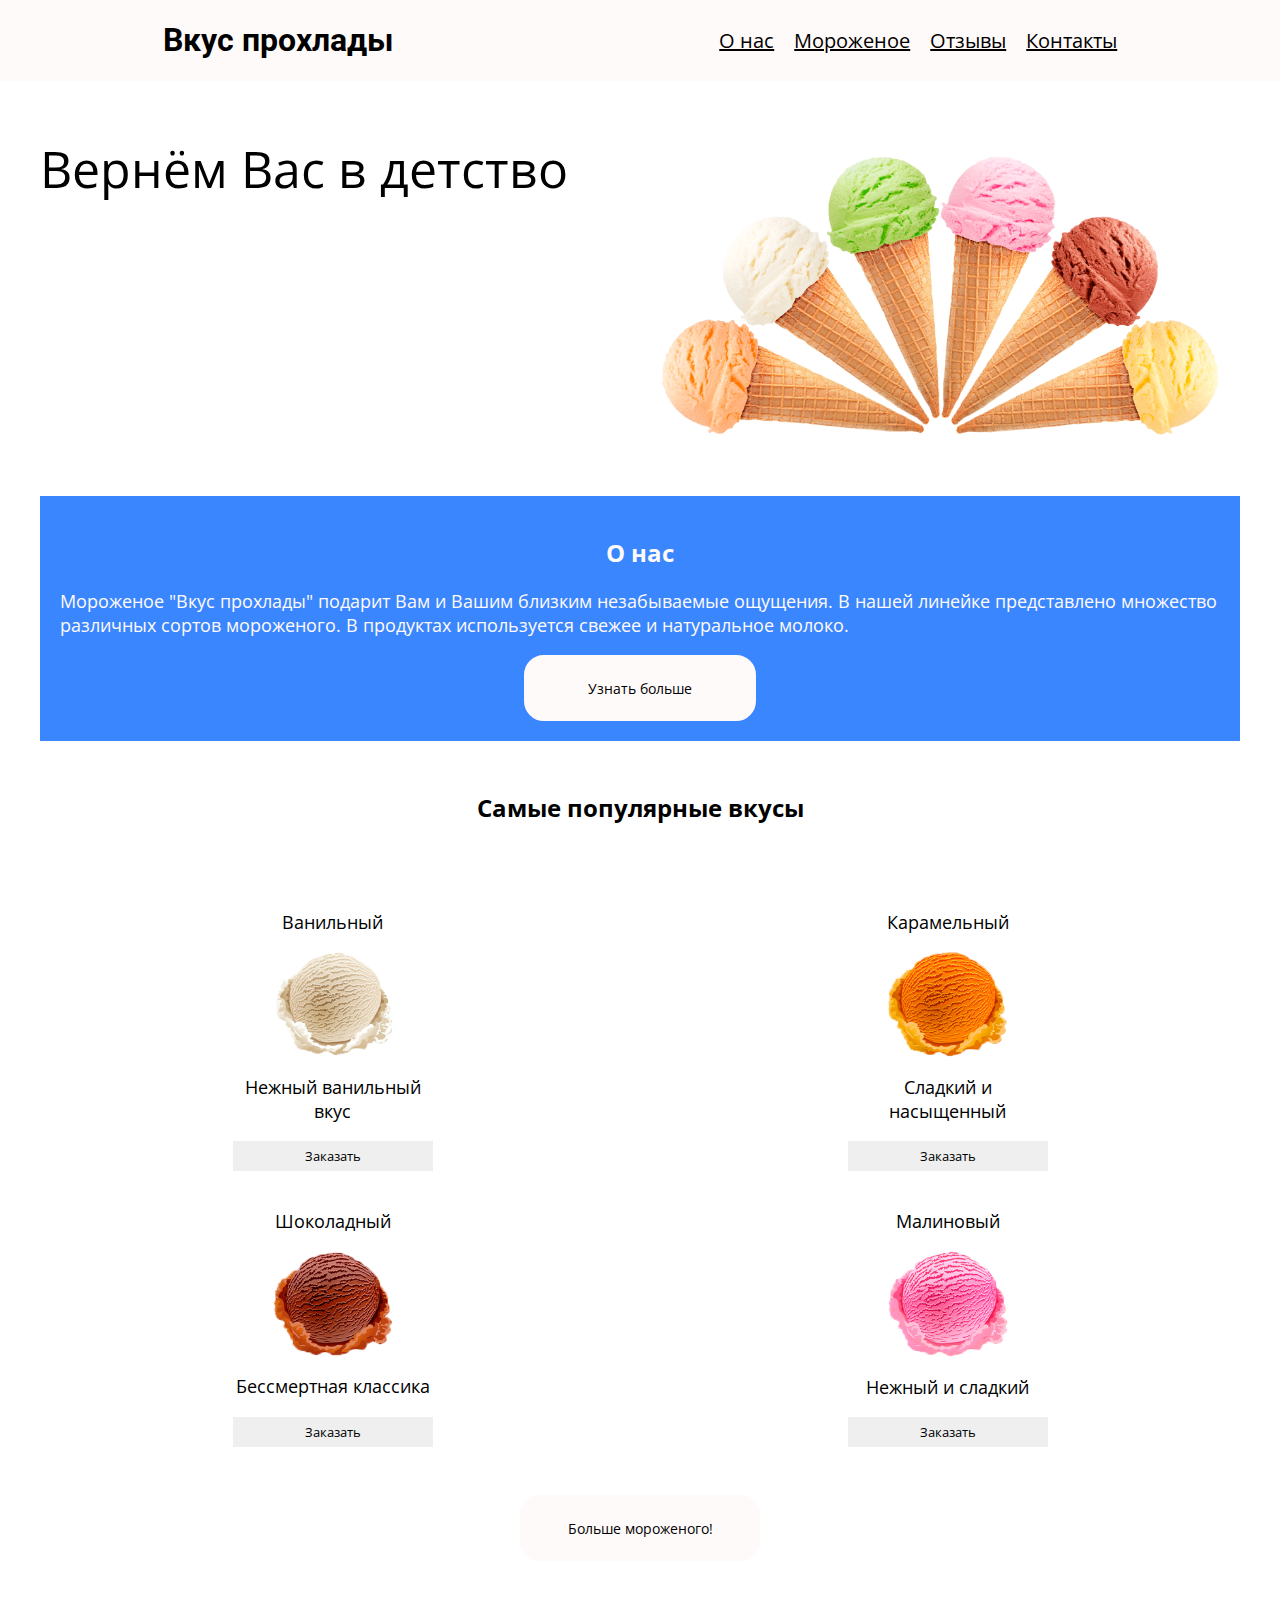
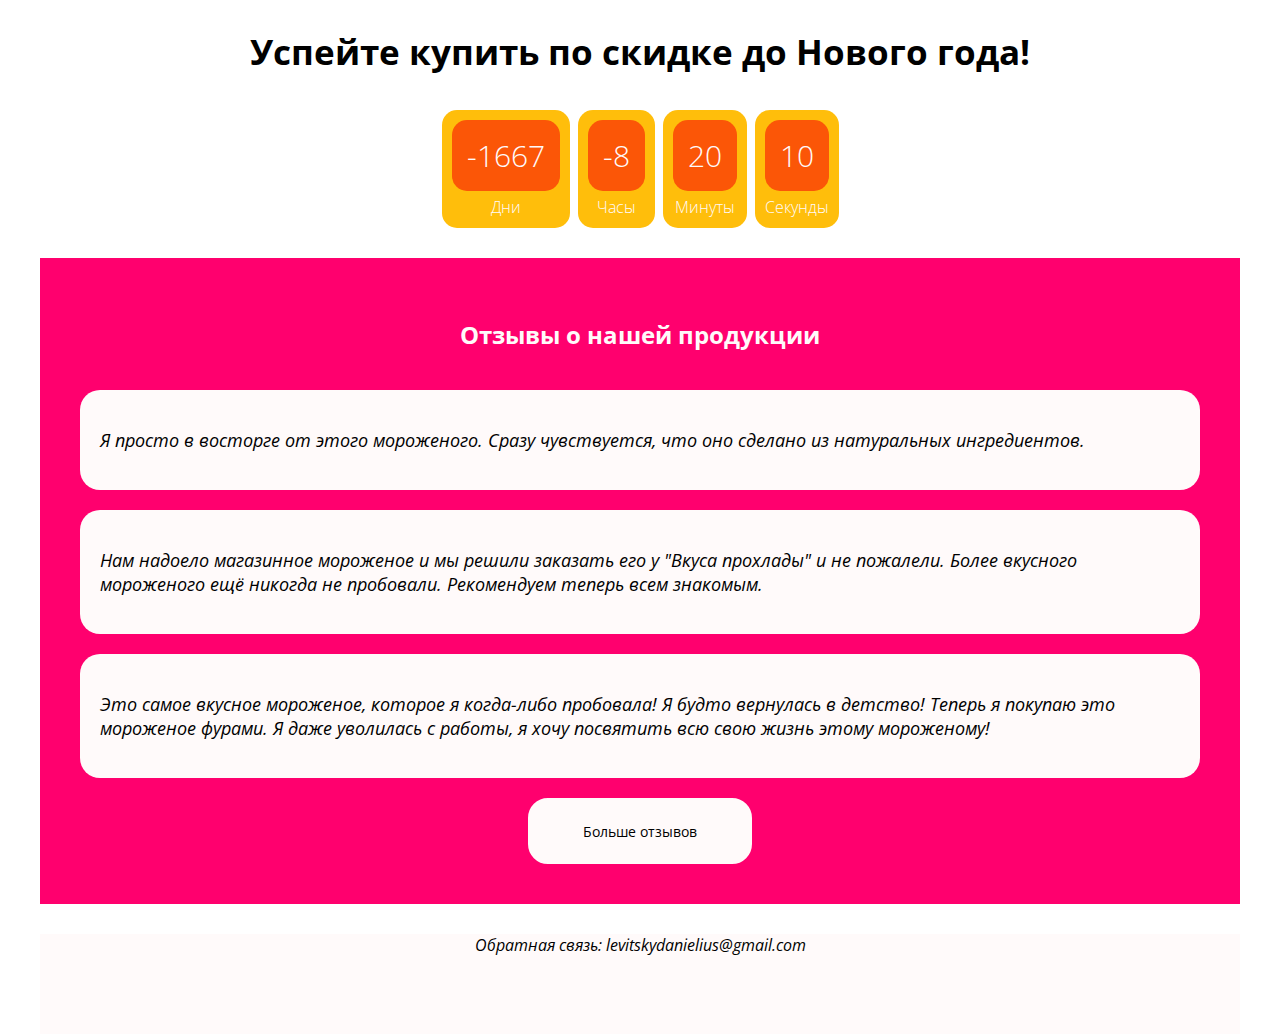
<file: index.html>
<!DOCTYPE html>
<html>
<head>
<title>Магазин мороженого</title>
<meta charset="UTF-8">
<link type="image/x-icon" href="img/favicon.ico" rel="shortcut icon">
<link rel="stylesheet" href="style.css">
<style>
    @import url('https://fonts.googleapis.com/css2?family=Open+Sans&family=Roboto:wght@500&display=swap');
</style>
</head>
<body>
    
    <header>
        <h1 onclick="mainPage()">Вкус прохлады</h1>
        <div class="menu">
                <a href="#info">О нас</a>
                <a href="#products">Мороженое</a>
                <a href="#reviews">Отзывы</a>
                <a href="#contacts">Контакты</a>
        </div>
    </header>

    <main class="main-container-init">
        <section class="info main-box-init">
            <div>
                <span class="info-txt">Вернём Вас в детство</span>
            </div>
            <div>
                <img src="img/info.png" class="info-img">
            </div>
        </section>
        <section id="info" class="about main-box-init">
            <h2>О нас</h2>
            <p>Мороженое "Вкус прохлады" подарит Вам и Вашим близким незабываемые
            ощущения. В нашей линейке представлено множество различных сортов
            мороженого. В продуктах используется свежее и натуральное молоко.</p>
            <div class="btn-container">
                <button onclick="aboutPage()" class="more-btn" id="more-btn">
                    Узнать больше
                </button>
            </div>
        </section>

        <div id="products" class="products main-box-init">
            <h2 class="products-desc">Самые популярные вкусы</h2>

            <section class="products-grid">
                <article class="product">

                    <p>Ванильный</p>
                    <img src="img/product1.png" class="product-img">
                    <p>Нежный ванильный вкус</p>
                    <button class="product-btn" onclick="paymentPage()">
                        Заказать
                    </button>
                </article>
    
                <article class="product">

                    <p>Карамельный</p>
                    <img src="img/product2.png" class="product-img">
                    <p>Сладкий и насыщенный</p>
                    <button class="product-btn" onclick="paymentPage()">
                        Заказать
                    </button>
                </article>

                <article class="product">

                    <p>Шоколадный</p>
                    <img src="img/product3.png" class="product-img">
                    <p>Бессмертная классика</p>
                    <button class="product-btn" onclick="paymentPage()">
                        Заказать
                    </button>
                </article>

                <article class="product">

                    <p>Малиновый</p>
                    <img src="img/product4.png" class="product-img">
                    <p>Нежный и сладкий</p>
                    <button class="product-btn" onclick="paymentPage()">
                        Заказать
                    </button>
                </article>
            </section>
            <div class="btn-container">
                <button class="more-btn" onclick="productsPage()">
                    Больше мороженого!
                </button>
            </div>
        </div>

        <div id="countdown" class="countdown main-box-init">
            <h3>Успейте купить по скидке до Нового года!</h3>
            <div class="countdown-number">
              <span class="days countdown-time"></span>
              <span class="countdown-text">Дни</span>
            </div>
            <div class="countdown-number">
              <span class="hours countdown-time"></span>
              <span class="countdown-text">Часы</span>
            </div>
            <div class="countdown-number">
              <span class="minutes countdown-time"></span>
              <span class="countdown-text">Минуты</span>
            </div>
            <div class="countdown-number">
              <span class="seconds countdown-time"></span>
              <span class="countdown-text">Секунды</span>
            </div>
        </div>

        <div id="reviews" class="reviews main-box-init">
            <h2>Отзывы о нашей продукции</h2>

            <div class="review-1 review-init">
                <p><i>Я просто в восторге от этого мороженого.
                Сразу чувствуется, что оно сделано из натуральных ингредиентов.</i></p>
            </div>
            
            <div class="review-2 review-init">
                <p><i>Нам надоело магазинное мороженое и мы решили заказать его у
                "Вкуса прохлады" и не пожалели. Более вкусного мороженого ещё
                никогда не пробовали. Рекомендуем теперь всем знакомым.</i></p>
            </div>

            <div class="review-3 review-init">
                <p><i>Это самое вкусное мороженое, которое я когда-либо пробовала!
                Я будто вернулась в детство! Теперь я покупаю это мороженое фурами.
                Я даже уволилась с работы, я хочу посвятить всю свою
                жизнь этому мороженому!</i></p>
            </div>
            <div class="btn-container">
                <button class="more-btn" onclick="reviewsPage()">
                    Больше отзывов
                </button>
            </div>
        </div>
        
    </main>
    <!-- Контакты -->
    <footer id="contacts" class="footer">
        <address>
            Обратная связь: levitskydanielius@gmail.com
        </address>
    </footer>

    <script src="script.js"></script>
</body>
</html>
</file>
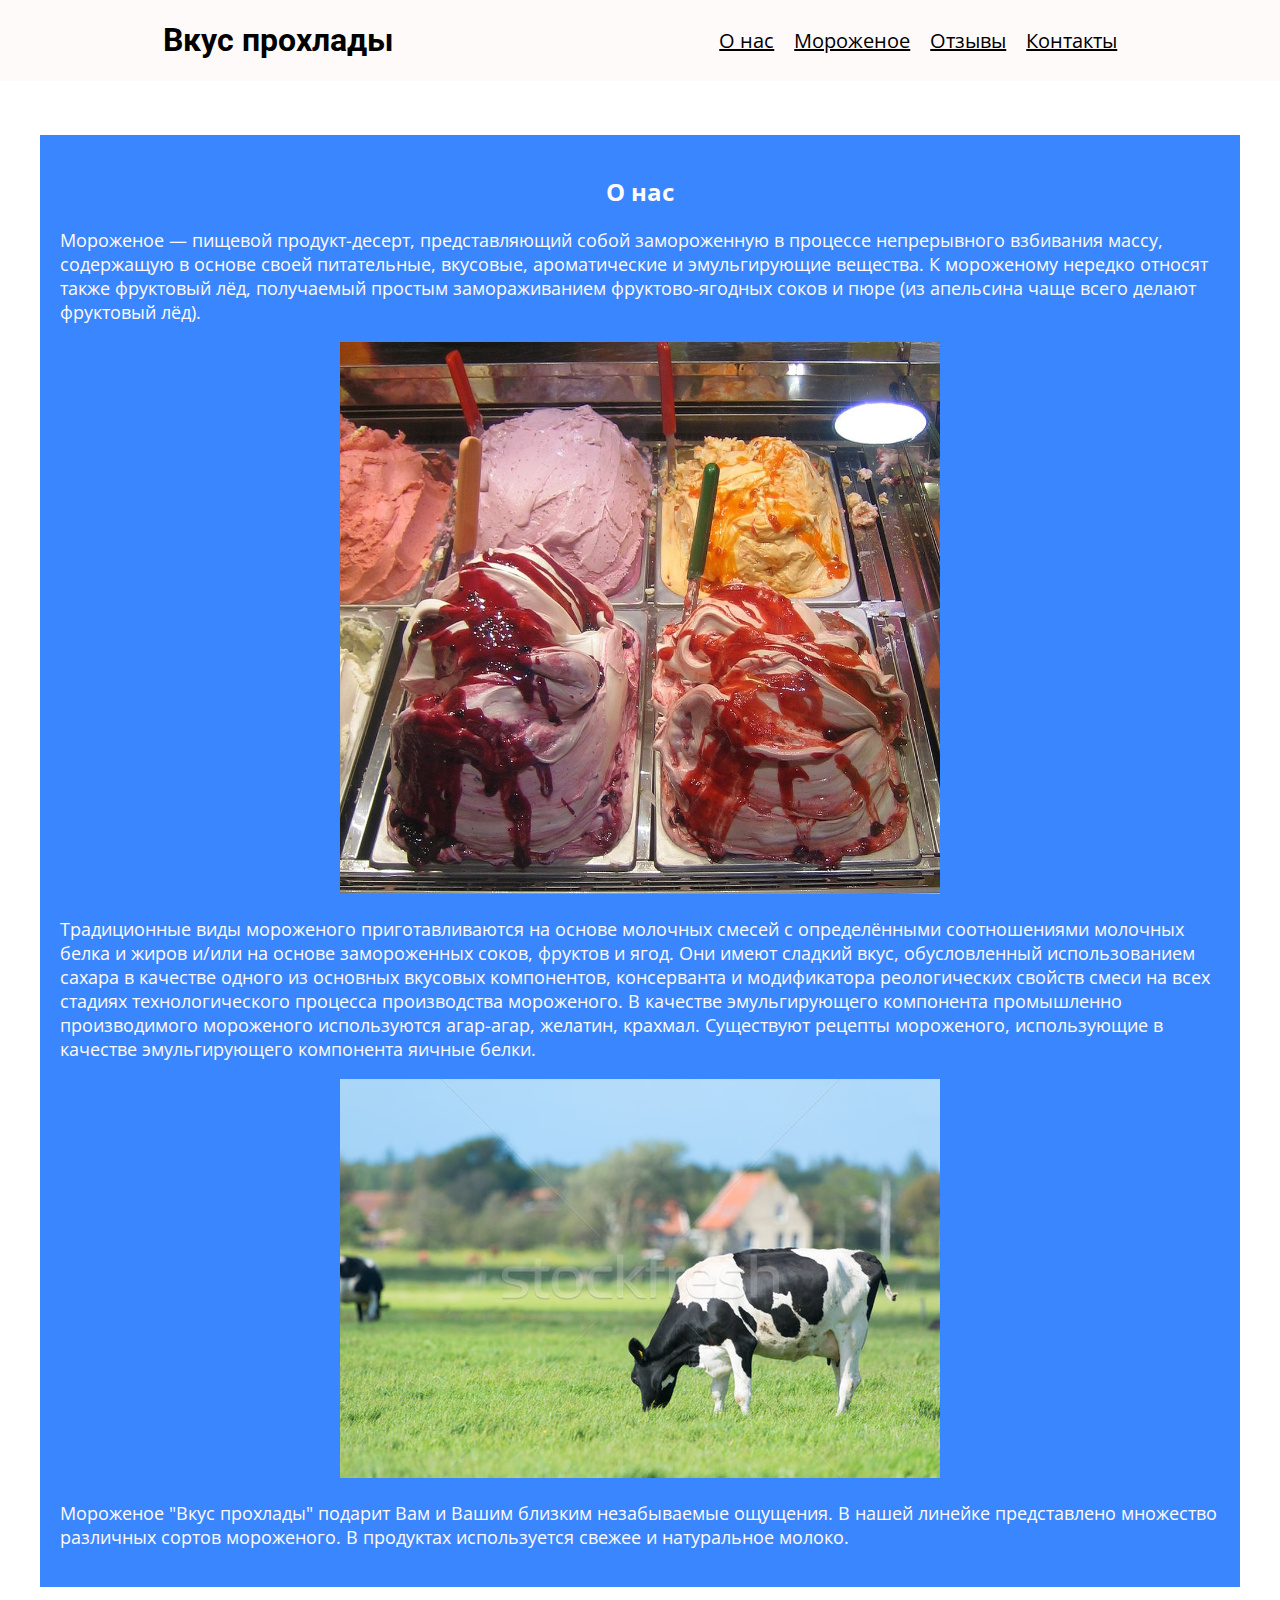
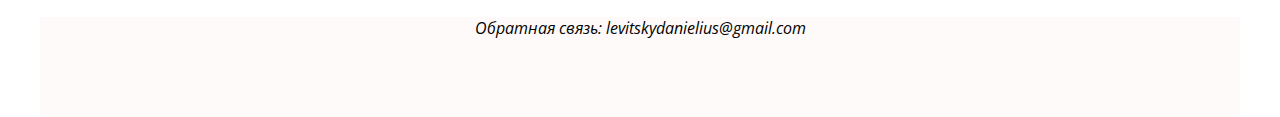
<file: about.html>
<!DOCTYPE html>
<html>
<head>
<title>Магазин мороженого</title>
<meta charset="UTF-8">
<link type="image/x-icon" href="img/favicon.ico" rel="shortcut icon">
<link rel="stylesheet" href="style.css">
<style>
    @import url('https://fonts.googleapis.com/css2?family=Open+Sans&family=Roboto:wght@500&display=swap');
</style>
</head>
<body>
    <script src="script.js"></script>
    <header>
        <h1 onclick="mainPage()">Вкус прохлады</h1>
        <div class="menu">
                <a href="index.html#about">О нас</a>
                <a href="index.html#products">Мороженое</a>
                <a href="index.html#reviews">Отзывы</a>
                <a href="#footer">Контакты</a>
        </div>
    </header>

    <main class="main-container-init">
        <section class="about main-box-init">
            <h2>О нас</h2>
            <p> Мороженое — пищевой продукт-десерт, представляющий собой
                    замороженную в процессе непрерывного взбивания массу, 
                    содержащую в основе своей питательные, вкусовые, ароматические 
                    и эмульгирующие вещества. К мороженому нередко относят также 
                    фруктовый лёд, получаемый простым замораживанием фруктово-ягодных 
                    соков и пюре (из апельсина чаще всего делают фруктовый лёд).</p>
            <p class="about-p1-img"><img src="img/about-p1.jpg"></p>

            <p>Традиционные виды мороженого приготавливаются на основе
                 молочных смесей с определёнными соотношениями молочных
                  белка и жиров и/или на основе замороженных соков, фруктов
                   и ягод. Они имеют сладкий вкус, обусловленный использованием
                    сахара в качестве одного из основных вкусовых компонентов,
                     консерванта и модификатора реологических свойств смеси на
                      всех стадиях технологического процесса производства
                       мороженого. В качестве эмульгирующего компонента
                        промышленно производимого мороженого используются
                         агар-агар, желатин, крахмал. Существуют рецепты
                          мороженого, использующие в качестве эмульгирующего
                           компонента яичные белки.</p>
            <p class="about-p2-img"><img src="img/about-p2.jpg"></p>

            <p>Мороженое "Вкус прохлады" подарит Вам и Вашим близким незабываемые
            ощущения. В нашей линейке представлено множество различных сортов
            мороженого. В продуктах используется свежее и натуральное молоко.</p>
        </section>

        <!-- Контакты -->
        <footer id="footer" class="footer">
            <address>
                Обратная связь: levitskydanielius@gmail.com
            </address>
        </footer>
    </main>
</body>
</html>
</file>
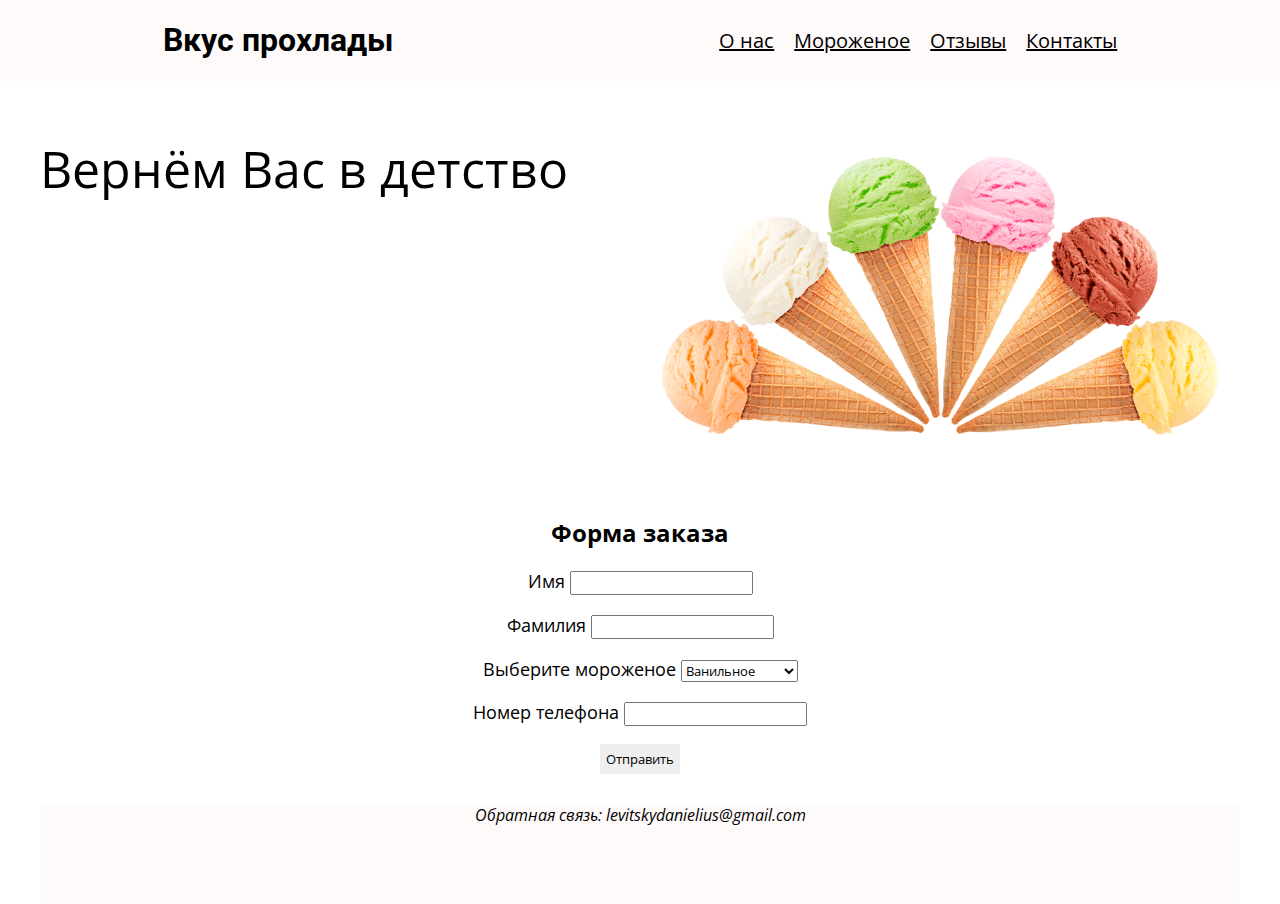
<file: payment.html>
<!DOCTYPE html>
<html>
<head>
<title>Магазин мороженого</title>
<meta charset="UTF-8">
<link type="image/x-icon" href="img/favicon.ico" rel="shortcut icon">
<link rel="stylesheet" href="style.css">
<style>
    @import url('https://fonts.googleapis.com/css2?family=Open+Sans&family=Roboto:wght@500&display=swap');
</style>
</head>
<body>
    <script src="script.js"></script>
    <header>
        <h1 onclick="mainPage()">Вкус прохлады</h1>
        <div class="menu">
            <a href="index.html#about">О нас</a>
            <a href="index.html#products">Мороженое</a>
            <a href="index.html#reviews">Отзывы</a>
            <a href="#footer">Контакты</a>
        </div>
    </header>

    <main class="main-container-init">
        <section class="info main-box-init">
            <div>
                <span class="info-txt">Вернём Вас в детство</span>
            </div>
            <div>
                <img src="img/info.png" class="info-img">
            </div>
        </section>
        
        <div class="products main-box-init">
            <h2>Форма заказа</h2>
            <form class="order">
                <div><p>Имя <input type="text" required><span></span></p></div>
                <div><p>Фамилия <input type="text" required></p></div>
                <div><p>Выберите мороженое <select name="icecream">
                    <option>Ванильное</option>
                    <option>Шоколадное</option>
                    <option>Малиновое</option>
                    <option>Фисташковое</option>
                    <option>Карамельное</option>
                    <option>Смородиновое</option>
                    <option>Баблгам</option>
                    <option>Клубничное</option>
                </select></p></div>
                <div><p>Номер телефона <input type="tel" required></p></div>
                <button type="button" onclick="clicker()">Отправить</button>
        <script>
            function clicker() {
              alert("Ваш заказ отправлен на обработку");
            }
		</script>
            </form>
        </div>

        
    </main>
    <!-- Контакты -->
    <footer id="footer" class="footer">
        <address>
            Обратная связь: levitskydanielius@gmail.com
        </address>
    </footer>
</body>
</html>
</file>
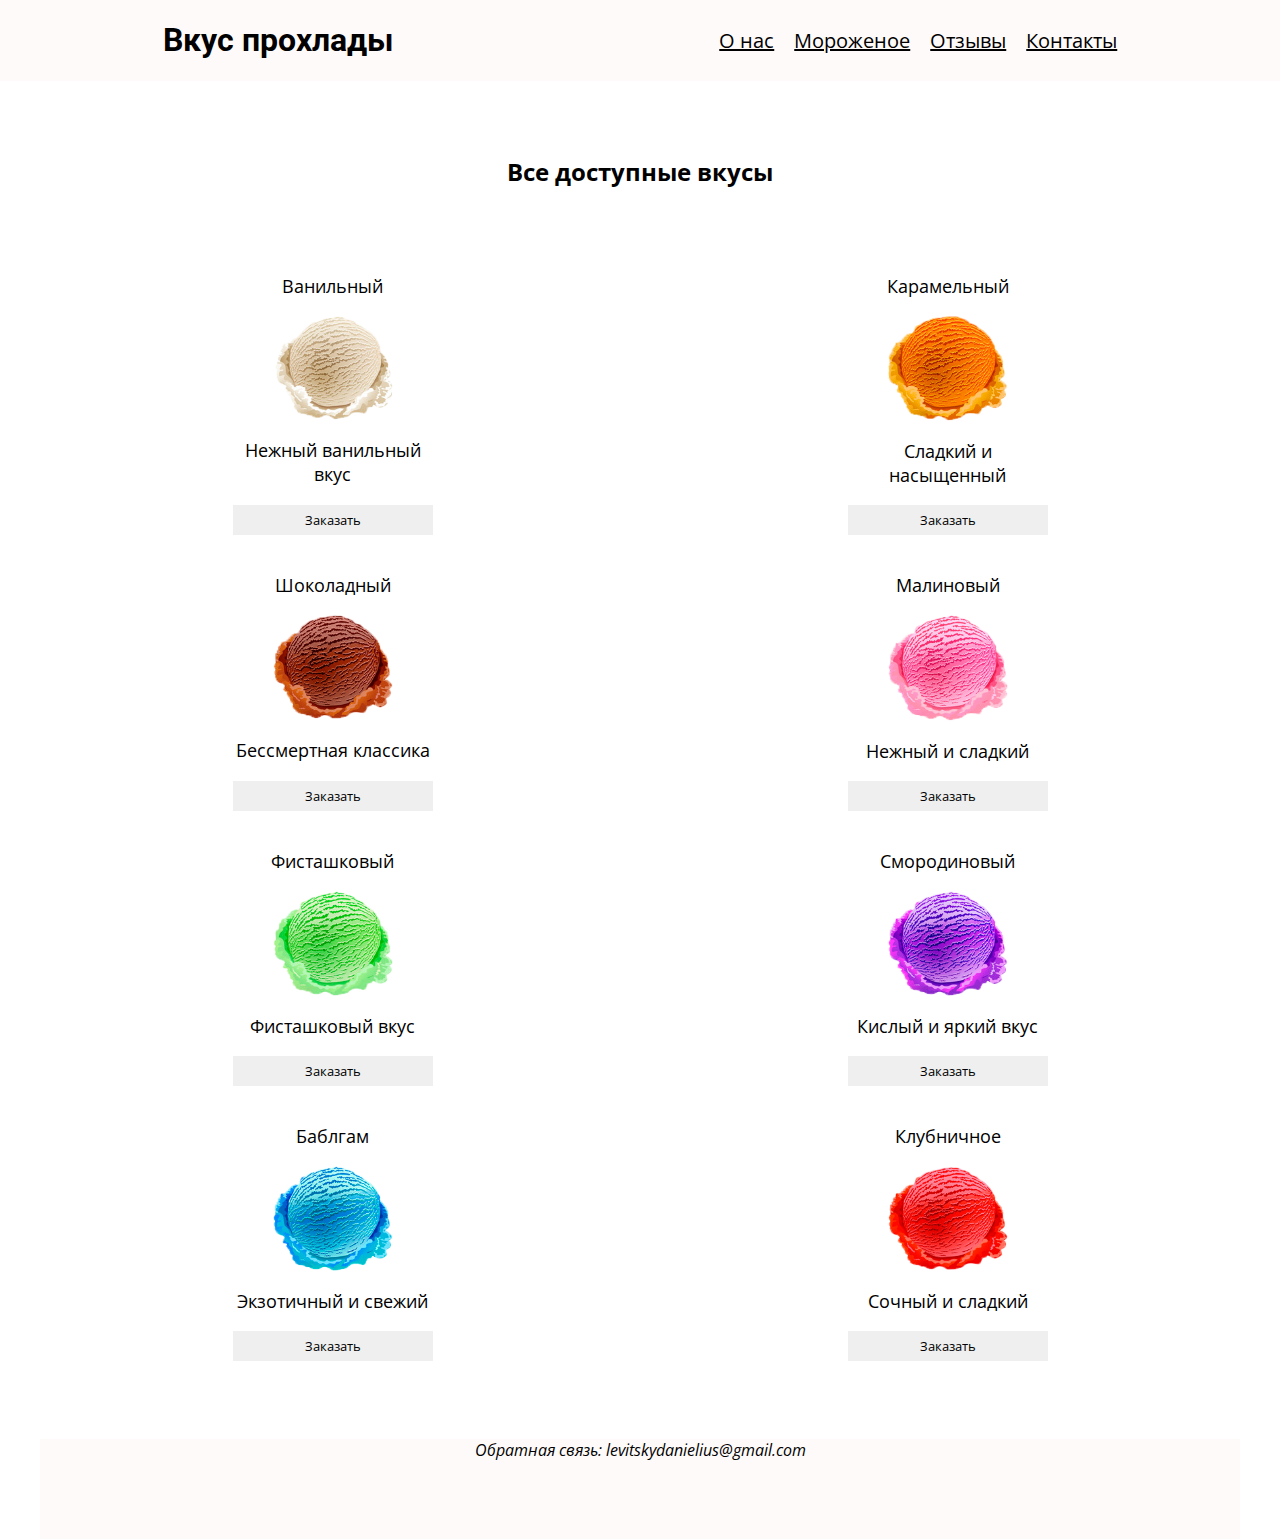
<file: products.html>
<!DOCTYPE html>
<html>
<head>
<title>Магазин мороженого</title>
<meta charset="UTF-8">
<link type="image/x-icon" href="img/favicon.ico" rel="shortcut icon">
<link rel="stylesheet" href="style.css">
<style>
    @import url('https://fonts.googleapis.com/css2?family=Open+Sans&family=Roboto:wght@500&display=swap');
</style>
</head>
<body>
    <script src="script.js"></script>
    <header>
        <h1 onclick="mainPage()">Вкус прохлады</h1>
        <div class="menu">
            <a href="index.html#about">О нас</a>
            <a href="index.html#products">Мороженое</a>
            <a href="index.html#reviews">Отзывы</a>
            <a href="#footer">Контакты</a>
        </div>
    </header>

    <main class="main-container-init">

        <!-- каждый продукт в виде карточки, при наведении открывается
        информация о том, какое же крутое это мороженое -->
        <!-- а еще кнопки для заказа, которые перекидывают на единую
        страницу оформления заказа -->
        <div id="products" class="products main-box-init">
            <h2 class="products-desc">Все доступные вкусы</h2>

            <section class="products-grid">
                <article class="product">

                    <p>Ванильный</p>
                    <img src="img/product1.png" class="product-img">
                    <p>Нежный ванильный вкус</p>
                    <button class="product-btn" onclick="paymentPage()">
                        Заказать
                    </button>
                </article>
    
                <article class="product">

                    <p>Карамельный</p>
                    <img src="img/product2.png" class="product-img">
                    <p>Сладкий и насыщенный</p>
                    <button class="product-btn" onclick="paymentPage()">
                        Заказать
                    </button>
                </article>

                <article class="product">

                    <p>Шоколадный</p>
                    <img src="img/product3.png" class="product-img">
                    <p>Бессмертная классика</p>
                    <button class="product-btn" onclick="paymentPage()">
                        Заказать
                    </button>
                </article>

                <article class="product">

                    <p>Малиновый</p>
                    <img src="img/product4.png" class="product-img">
                    <p>Нежный и сладкий</p>
                    <button class="product-btn" onclick="paymentPage()">
                        Заказать
                    </button>
                </article>

                <article class="product">

                    <p>Фисташковый</p>
                    <img src="img/product5.png" class="product-img">
                    <p>Фисташковый вкус</p>
                    <button class="product-btn" onclick="paymentPage()">
                        Заказать
                    </button>
                </article>

                <article class="product">

                    <p>Смородиновый</p>
                    <img src="img/product6.png" class="product-img">
                    <p>Кислый и яркий вкус</p>
                    <button class="product-btn" onclick="paymentPage()">
                        Заказать
                    </button>
                </article>

                <article class="product">

                    <p>Баблгам</p>
                    <img src="img/product7.png" class="product-img">
                    <p>Экзотичный и свежий</p>
                    <button class="product-btn" onclick="paymentPage()">
                        Заказать
                    </button>
                </article>

                <article class="product">

                    <p>Клубничное</p>
                    <img src="img/product8.png" class="product-img">
                    <p>Сочный и сладкий</p>
                    <button class="product-btn" onclick="paymentPage()">
                        Заказать
                    </button>
                </article>
            </section>
        </div>
        
    </main>
    <!-- Контакты -->
    <footer id="footer" class="footer">
        <address>
            Обратная связь: levitskydanielius@gmail.com
        </address>
    </footer>
</body>
</html>
</file>
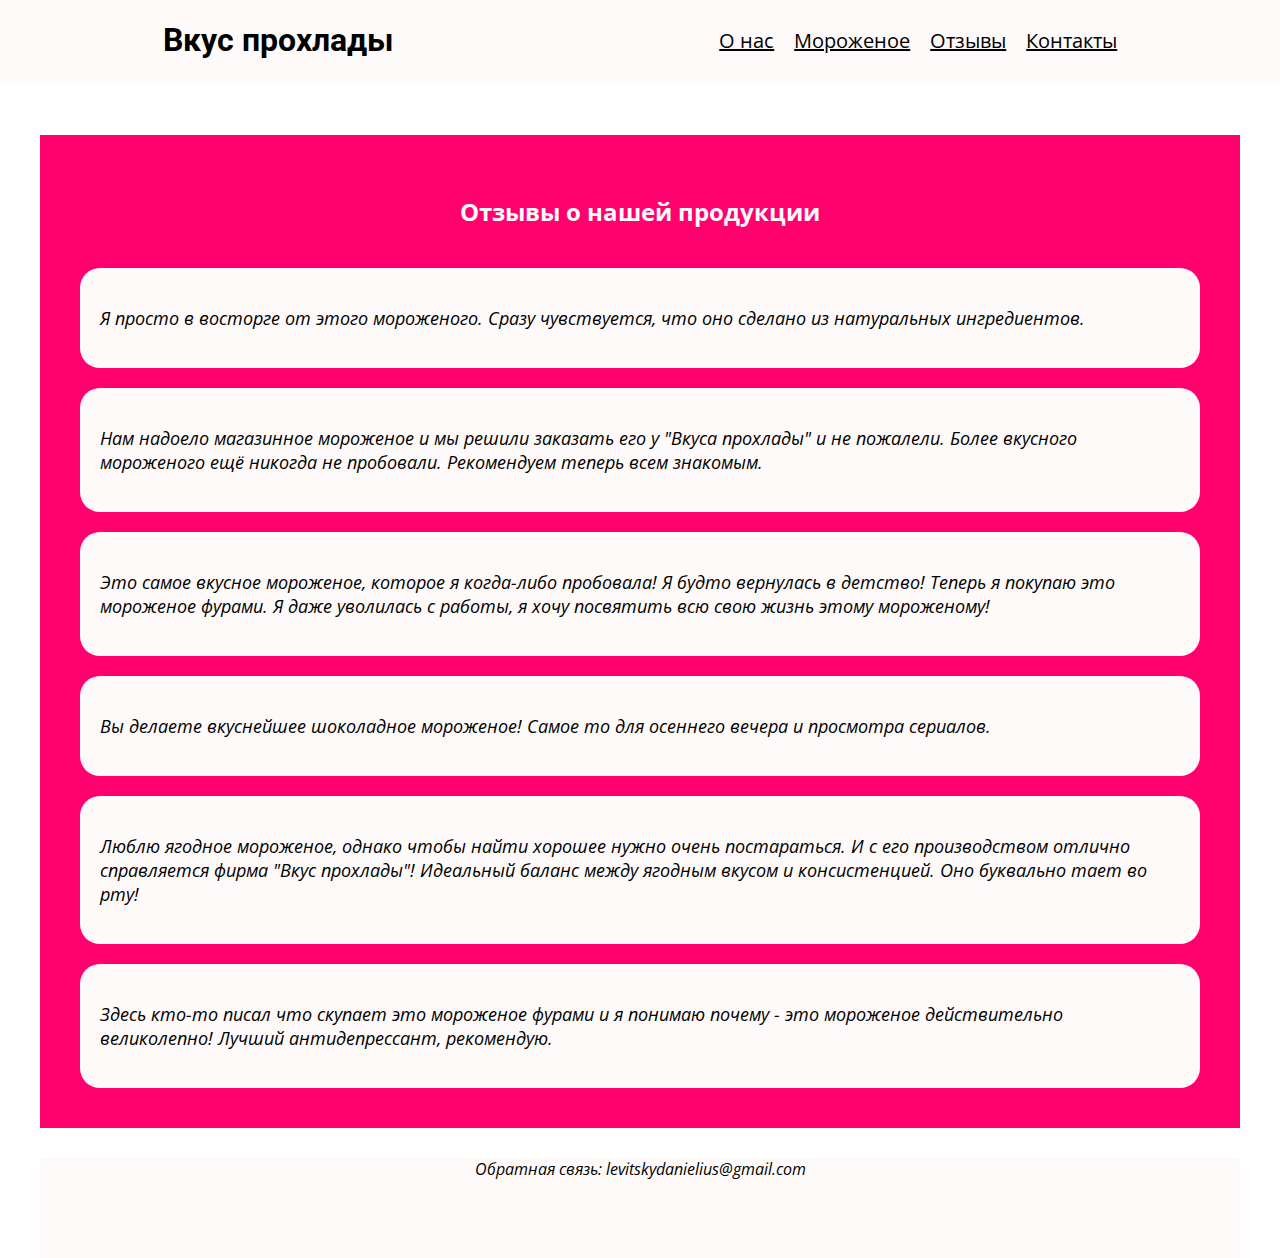
<file: reviews.html>
<!DOCTYPE html>
<html>
<head>
<title>Магазин мороженого</title>
<meta charset="UTF-8">
<link type="image/x-icon" href="img/favicon.ico" rel="shortcut icon">
<link rel="stylesheet" href="style.css">
<style>
    @import url('https://fonts.googleapis.com/css2?family=Open+Sans&family=Roboto:wght@500&display=swap');
</style>
</head>
<body>
    <script src="script.js"></script>
    <header>
        <h1 onclick="mainPage()">Вкус прохлады</h1>
        <div class="menu">
            <a href="index.html#about">О нас</a>
            <a href="index.html#products">Мороженое</a>
            <a href="index.html#reviews">Отзывы</a>
            <a href="#footer">Контакты</a>
        </div>
    </header>

    <main class="main-container-init">
        <!-- Слайдер с фантастическими отзывами -->
        <div class="reviews main-box-init">
            <h2>Отзывы о нашей продукции</h2>

            <div class="review-1 review-init">
                <p><i>Я просто в восторге от этого мороженого.
                Сразу чувствуется, что оно сделано из натуральных ингредиентов.</i></p>
            </div>
            
            <div class="review-2 review-init">
                <p><i>Нам надоело магазинное мороженое и мы решили заказать его у
                "Вкуса прохлады" и не пожалели. Более вкусного мороженого ещё
                никогда не пробовали. Рекомендуем теперь всем знакомым.</i></p>
            </div>

            <div class="review-3 review-init">
                <p><i>Это самое вкусное мороженое, которое я когда-либо пробовала!
                Я будто вернулась в детство! Теперь я покупаю это мороженое фурами.
                Я даже уволилась с работы, я хочу посвятить всю свою
                жизнь этому мороженому!</i></p>
            </div>

            <div class="review-4 review-init">
                <p><i>Вы делаете вкуснейшее шоколадное мороженое! Самое то для осеннего
                    вечера и просмотра сериалов.
                </i></p>
            </div>

            <div class="review-5 review-init">
                <p><i>Люблю ягодное мороженое, однако чтобы найти хорошее нужно очень
                    постараться. И с его производством отлично справляется фирма "Вкус прохлады"!
                    Идеальный баланс между ягодным вкусом и консистенцией. Оно буквально тает во рту!</i></p>
            </div>

            <div class="review-6 review-init">
                <p><i>Здесь кто-то писал что скупает это мороженое фурами и я понимаю почему -
                    это мороженое действительно великолепно! Лучший антидепрессант, рекомендую.
                </i></p>
            </div>
        </div>

        
    </main>
    <!-- Контакты -->
    <footer id="footer" class="footer">
        <address>
            Обратная связь: levitskydanielius@gmail.com
        </address>
    </footer>
</body>
</html>
</file>
<file: style.css>
*{
    font-family: 'Open Sans', sans-serif; 
}

p{
    font-size: 18px;
}

body{
    max-width: 1200px;
    margin: 0 auto;
}

form{
    text-align: center;
}

html{
    scroll-behavior: smooth;
}

button{
    cursor: pointer;
    align-self: center;
    height: 30px;
    border: none;
    outline: none;
}

img{
    max-width: 100%;
    height: auto;
  }

h2{
    text-align: center;
}

.btn-container{
    display: flex;
    justify-content: center;
    border-style: solid;
    border-color: snow;
    border-radius: 20px;
    background: snow;
    margin-left: 40%;
    margin-right: 40%;
}

.more-btn{
    background: transparent;
    height: 60px;
    width: 200px;
    font-size: 14px;
}

/* HEADER */
header{
    top: 0;
    left: 0;
    width: 100%;
    position: fixed;
    display: flex;
    justify-content: space-around;
    z-index: 999;
    
    background-color: #fffafa;
}

.menu{
    display: flex;
    gap: 20px;
    align-items: center;
}

.menu > a{
    color: black;
    font-size: 20px;
}

header > h1{
    font-family: 'Roboto', sans-serif;
}

@media (max-width: 700px) {
    header{
        flex-direction: column;
        text-align: center;
        justify-content: center;
    }
    .menu{
        align-self: center;
    }
}
/* HEADER END */


.info{
    grid-area: info;
}

.about{
    grid-area: about;
}

.products{
    grid-area: products;
}

.reviews{
    grid-area: reviews;
}

.countdown{
    grid-area: countdown;
}

.footer{
    grid-area: footer;
}


main{
    width: 100%;
    padding-top: 120px;
    display: grid;
    grid-template-areas:
    "info"
    "about"
    "products"
    "countdown"
    "reviews"
    "footer";
}

.main-box-init{
    margin-top: 15px;
    margin-bottom: 15px;
}

/* INFO */
.info{
    display: flex;
    justify-content: space-around;
}

.info > div{
    width: 50%;
    
}

.info-txt{
    font-size: 50px;
    align-content: center;
}

/* INFO END */


/* ABOUT */
.about{
    background-color: #3A86FF;
    padding: 20px;
}

.about > h2{
    color: snow;
}

.about > p{
    color: snow;
}

.about-p1-img{
    text-align: center;
}
.about-p2-img{
    text-align: center;
}

.about-p1-img > img{
    width: 600px;
}

.about-p2-img > img{
    width: 600px;
}
/* ABOUT END */

/* PRODUCTS */
.products-desc{
    text-align: center;
}

.products-grid{
    display: grid;
    padding: 3rem 0;
    grid-template-columns: repeat(2, 1fr);
    gap: 20px 30px;

}

.product{
    display: grid;
    position: relative;
    width: 200px;
    justify-self: center;
}

.product:hover{
    border-radius: 20px;
    background-color: #FFBE0B;
    transition: 0.5s;
    color: snow;
}

.product > p{
    text-align: center;
}

.product-img{
    position: relative;
    width: 120px;
    justify-self: center;
}

@media (max-width: 700px) {
    .products-grid{
        display: flex;
        flex-direction: column;
        align-items: center;
    }
    .product{
        width: 300px;
    }
    .product-img{
        width: 200px;
    }
}
/* PRODUCTS END */

/* REVIEWS */
.reviews{
    display: flex;
    flex-direction: column;
    gap: 20px;
    overflow: hidden;
    background-color: #FF006E;
    padding: 40px;
}

.reviews > h2{
    color: snow;
}

.review-init{
    overflow: hidden;
    border-radius: 20px;
    padding: 20px;
    background-color: snow;
}


/* REVIEWS END */

/* COUNTDOWN */
.countdown {
    display: inline-block;
    font-weight: 100;
    text-align: center;
    font-size: 30px;
  }
  
  .countdown-number {
    padding: 10px;
    border-radius: 15px;
    background: #FFBE0B;
    display: inline-block;
  }
  
  .countdown-time {
    color:snow;
    padding: 15px;
    border-radius: 15px;
    background: #FB5607;
    display: inline-block;
  }
  
  .countdown-text {
    color: snow;
    display: block;
    padding-top: 5px;
    font-size: 16px;
  }
/* COUNTDOWN END */

/* FOOTER */
.footer{
    left: 0;
    width: 100%;
    height: 100px;
    margin-top: 15px;
    z-index: 999;
    display: flex;
    justify-content: space-around;

    background-color: #fffafa;
}

/* FOOTER END */
</file>
